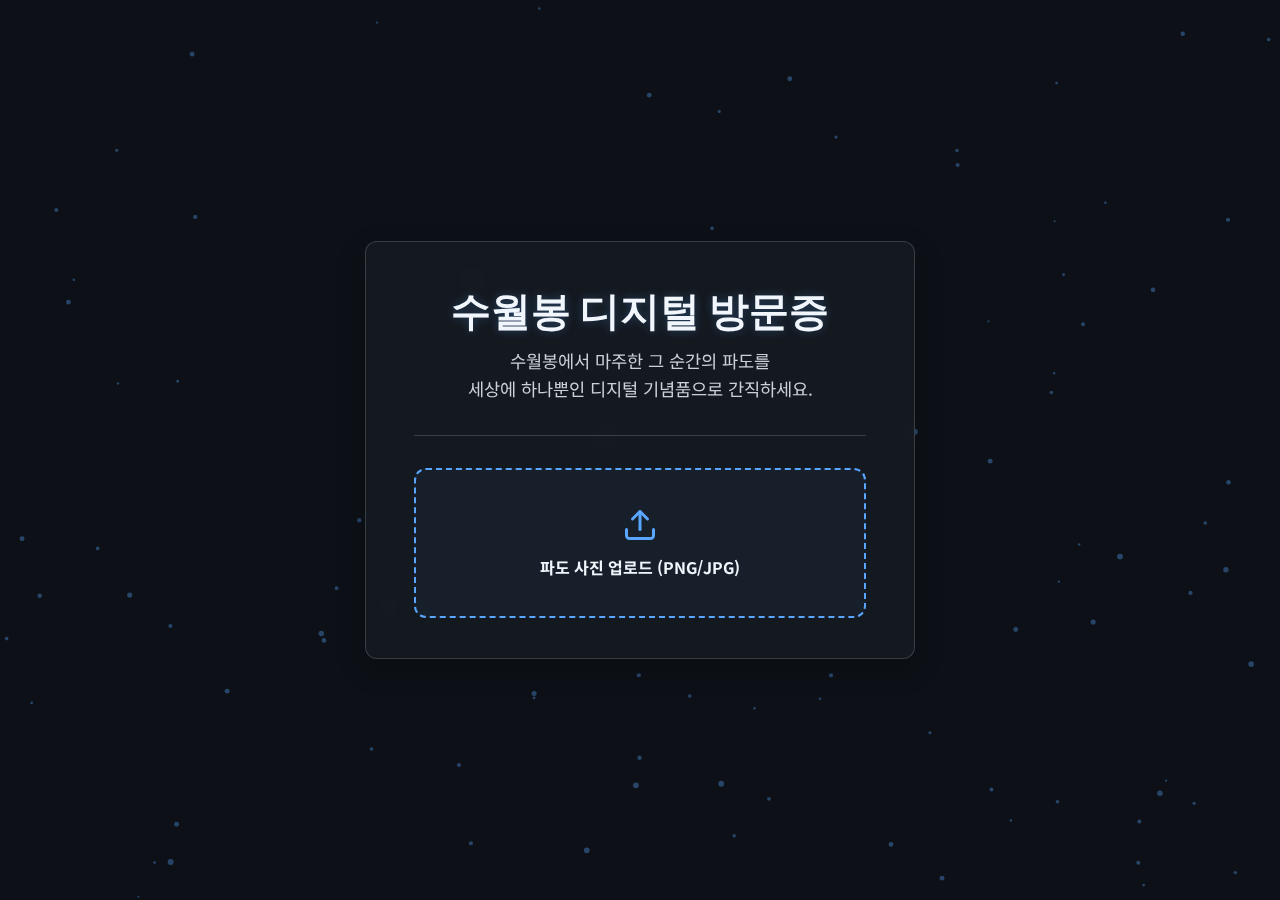
<file: index.html>
<!DOCTYPE html>
<html lang="ko">
<head>
    <meta charset="UTF-8">
    <meta name="viewport" content="width=device-width, initial-scale=1.0">
    <title>수월봉 디지털 방문증 생성기</title>
    <link rel="stylesheet" href="style-index.css">
    <link href="https://fonts.googleapis.com/css2?family=Noto+Sans+KR:wght@300;400;700&family=Playfair+Display:wght@700&display=swap" rel="stylesheet">
</head>
<body>
    <canvas id="particle-canvas"></canvas>

    <main class="container">
        <header class="hero">
            <h1>수월봉 디지털 방문증</h1>
            <p>
                수월봉에서 마주한 그 순간의 파도를<br>
                세상에 하나뿐인 디지털 기념품으로 간직하세요.
            </p>
        </header>

        <section class="creator-box">
            <label for="fileInput" class="file-label" id="fileLabel">
                <svg xmlns="http://www.w3.org/2000/svg" width="24" height="24" viewBox="0 0 24 24" fill="none" stroke="currentColor" stroke-width="2" stroke-linecap="round" stroke-linejoin="round"><path d="M21 15v4a2 2 0 0 1-2 2H5a2 2 0 0 1-2-2v-4"></path><polyline points="17 8 12 3 7 8"></polyline><line x1="12" y1="3" x2="12" y2="15"></line></svg>
                <span>파도 사진 업로드 (PNG/JPG)</span>
            </label>
            <input type="file" id="fileInput" accept="image/png, image/jpeg" class="hidden">
            <img id="preview" class="photo-preview hidden" alt="선택한 이미지">
            <button id="generateButton" class="button hidden">
                내 방문증 만들기
            </button>
        </section>

        <div id="processing-overlay" class="overlay hidden">
            <div class="processing-modal">
                <h2>방문증 생성 중...</h2>
                <ul class="steps">
                    <li id="step-geo">
                        <div class="spinner"></div>
                        <span>위치 정보 확인 중...</span>
                    </li>
                    <li id="step-analyze" class="pending">
                        <div class="spinner"></div>
                        <span>사진 분석 및 에지 검출...</span>
                    </li>
                    <li id="step-entropy" class="pending">
                        <div class="spinner"></div>
                        <span>고유 엔트로피 추출...</span>
                    </li>
                    <li id="step-hash" class="pending">
                        <div class="spinner"></div>
                        <span>Geo-Hash 시드 생성...</span>
                    </li>
                    <li id="step-complete" class="pending">
                        <div class="spinner"></div>
                        <span>디지털 방문증 완성!</span>
                    </li>
                </ul>
            </div>
        </div>

        <script src="https://docs.opencv.org/4.5.2/opencv.js"></script>
        <script src="particles.js"></script>
        <script src="app.js"></script>

        <canvas id="canvasIn"  class="hidden"></canvas>
        <canvas id="canvasEdge" class="hidden"></canvas>
    </main>
</body>
</html>
</file>
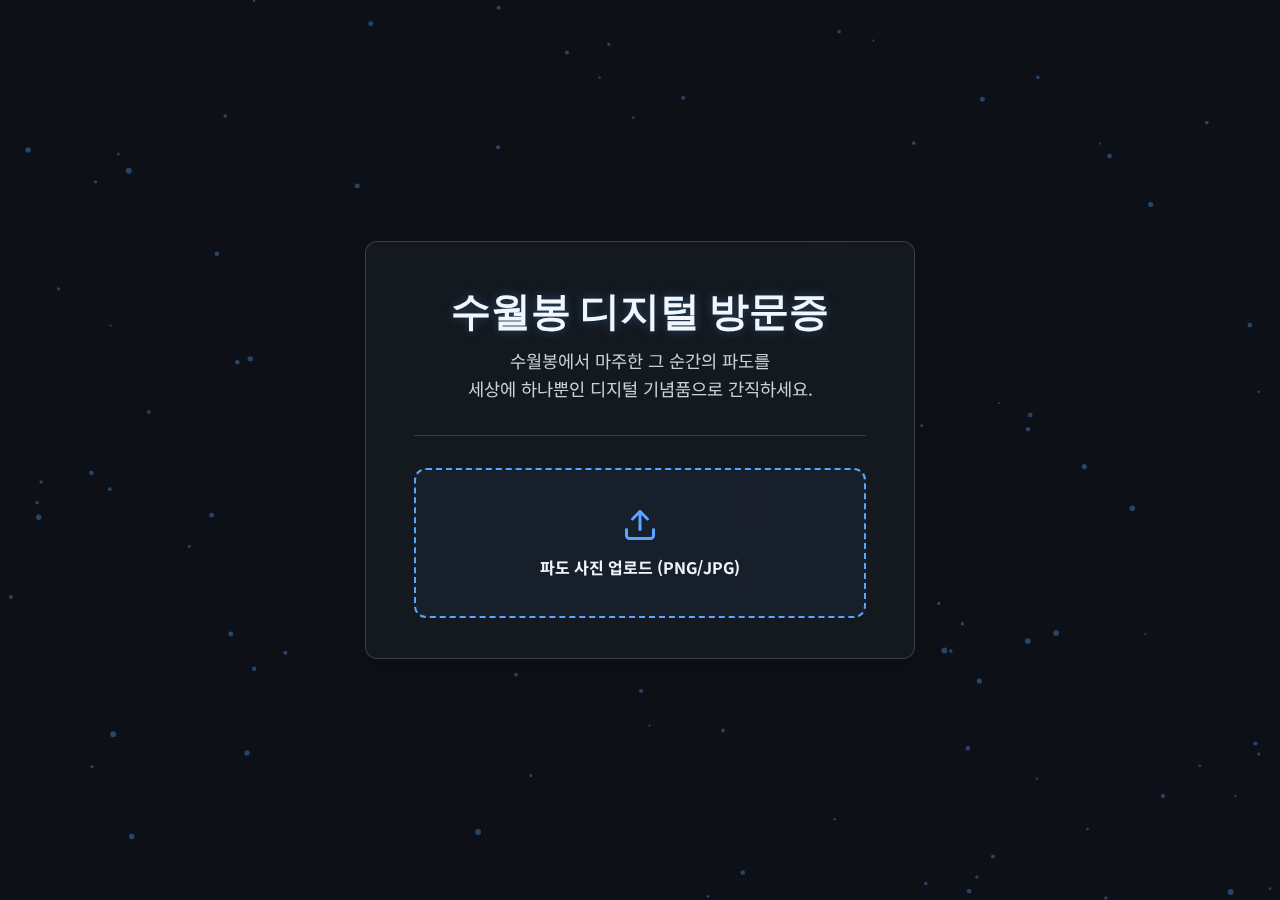
<file: process.html>
<!DOCTYPE html>
<html lang="ko">
<head>
  <meta charset="UTF-8">
  <meta name="viewport" content="width=device-width, initial-scale=1">
  <title>OTP 도출 과정 보기</title>
  <link rel="stylesheet" href="styles-process.css">
</head>
<body>
  <div class="container process">
    <h1>OTP 도출 과정</h1>
    <div class="columns">
      <div class="col">
        <section class="step">
          <h2>1. 원본 이미지</h2>
          <img id="procOriginal" class="photo-preview" alt="원본 이미지">
        </section>
        <section class="step">
          <h2>2. 에지 이미지</h2>
          <img id="procEdge" class="photo-preview" alt="에지 이미지">
          <dl>
            <dt>추출된 비트 수</dt><dd id="procRawBits"></dd>
            <dt>편향 제거 후 비트 수</dt><dd id="procUnbiasedBits"></dd>
          </dl>
        </section>
      </div>
      <div class="col">
        <section class="step">
          <h2>3. Seed &amp; HMAC</h2>
          <dl>
            <dt>Seed (SHA-256)</dt><dd><pre id="procSeed"></pre></dd>
            <dt>위치 (위도, 경도)</dt><dd id="procLocation"></dd>
            <dt>Timestamp</dt><dd id="procTimestamp"></dd>
            <dt>HMAC-SHA256</dt><dd><pre id="procHmac"></pre></dd>
          </dl>
        </section>
        <section class="step">
          <h2>4. Dynamic Truncation</h2>
          <dl>
            <dt>Offset</dt><dd id="procOffset"></dd>
            <dt>Raw code (31bit)</dt><dd id="procRawCode"></dd>
          </dl>
        </section>
        <section class="step">
          <h2>5. 최종 OTP</h2>
          <p id="procOtp" class="final-otp"></p>
        </section>
        <a href="index.html" class="button">메인으로 돌아가기</a>
      </div>
    </div>
  </div>
  <script src="process.js"></script>
</body>
</html>
</file>
<file: style-index.css>
/* style-index.css */
@import url('https://fonts.googleapis.com/css2?family=Noto+Sans+KR:wght@300;400;700&family=Playfair+Display:wght@700&display=swap');

:root {
    /* Cosmic Ocean Palette */
    --color-bg: #0d1117; /* 짙은 네이비 (배경) */
    --color-primary: #58a6ff; /* 밝은 파랑 (강조) */
    --color-accent: #39d39f; /* 청록색 (버튼) */
    --color-text: #c9d1d9; /* 밝은 회색 (일반 텍스트) */
    --color-text-dark: #f0f6fc; /* 흰색 (제목) */
    --color-card-bg: rgba(22, 27, 34, 0.85); /* 반투명 카드 배경 */
    --color-border: rgba(139, 148, 158, 0.3);
    
    --shadow: 0 10px 30px rgba(0, 0, 0, 0.2);
    --radius: 12px;
}

/* --- Base & Background --- */
* { box-sizing: border-box; margin: 0; padding: 0; }

body {
    font-family: 'Noto Sans KR', sans-serif;
    color: var(--color-text);
    display: flex;
    justify-content: center;
    align-items: center;
    min-height: 100vh;
    padding: 2rem;
    background-color: var(--color-bg);
    overflow: hidden; /* 파티클이 뷰포트를 넘지 않도록 */
}

/* 파티클 캔버스 스타일 */
#particle-canvas {
    position: fixed;
    top: 0;
    left: 0;
    width: 100%;
    height: 100%;
    z-index: -1;
    opacity: 0.5;
}

/* --- Main Container --- */
.container {
    width: 100%;
    max-width: 550px;
    background: var(--color-card-bg);
    border: 1px solid var(--color-border);
    backdrop-filter: blur(10px);
    border-radius: var(--radius);
    box-shadow: var(--shadow);
    padding: 2.5rem 3rem;
    text-align: center;
    animation: fadeIn 1s ease-out;
    z-index: 10;
}

@keyframes fadeIn {
    from { opacity: 0; transform: translateY(20px); }
    to   { opacity: 1; transform: translateY(0); }
}

/* --- Hero Section --- */
.hero h1 {
    font-family: 'Playfair Display', serif;
    color: var(--color-text-dark);
    font-size: 2.5rem;
    margin-bottom: 0.5rem;
    text-shadow: 0 0 10px rgba(88, 166, 255, 0.3);
}
.hero p {
    font-size: 1.1rem;
    color: var(--color-text);
    line-height: 1.6;
    margin-bottom: 2rem;
}

/* --- Creator Box --- */
.creator-box {
    border-top: 1px solid var(--color-border);
    padding-top: 2rem;
}

.file-label {
    display: flex;
    flex-direction: column;
    justify-content: center;
    align-items: center;
    width: 100%;
    height: 150px;
    border: 2px dashed var(--color-primary);
    border-radius: var(--radius);
    background: rgba(88, 166, 255, 0.05);
    cursor: pointer;
    transition: background 0.3s ease;
}
.file-label svg {
    color: var(--color-primary);
    width: 36px; height: 36px;
    margin-bottom: 0.75rem;
    transition: transform 0.3s ease;
}
.file-label span {
    font-size: 1rem;
    font-weight: 700;
    color: var(--color-text-dark);
}
.file-label:hover {
    background: rgba(88, 166, 255, 0.1);
}
.file-label:hover svg {
    transform: translateY(-5px);
}

.hidden { display: none !important; }

.photo-preview {
    width: 100%;
    height: 240px;
    object-fit: cover;
    border-radius: var(--radius);
    margin-top: 1.5rem;
    box-shadow: 0 4px 15px rgba(0,0,0,0.2);
}

.button {
    width: 100%;
    padding: 1rem;
    margin-top: 1.5rem;
    background: linear-gradient(135deg, var(--color-accent), #23b584);
    color: #fff;
    border: none;
    border-radius: var(--radius);
    font-size: 1.1rem;
    font-weight: 700;
    cursor: pointer;
    transition: all 0.3s ease;
    box-shadow: 0 4px 15px rgba(57, 211, 159, 0.2);
}
.button:hover {
    transform: translateY(-3px);
    box-shadow: 0 6px 20px rgba(57, 211, 159, 0.4);
}
.button:disabled {
    background: #555;
    cursor: not-allowed;
    box-shadow: none;
}

/* --- Processing Overlay --- */
.overlay {
    position: fixed;
    top: 0; left: 0; width: 100%; height: 100%;
    background: rgba(0, 0, 0, 0.7);
    backdrop-filter: blur(5px);
    display: flex;
    justify-content: center;
    align-items: center;
    z-index: 100;
    animation: fadeIn 0.3s ease;
}

.processing-modal {
    background: #161b22;
    padding: 2.5rem;
    border-radius: var(--radius);
    border: 1px solid var(--color-border);
    box-shadow: var(--shadow);
    width: 90%;
    max-width: 450px;
}
.processing-modal h2 {
    text-align: center;
    color: var(--color-text-dark);
    margin-bottom: 2rem;
}

.steps { list-style: none; }
.steps li {
    display: flex;
    align-items: center;
    font-size: 1rem;
    color: #888;
    margin-bottom: 1rem;
    transition: color 0.4s ease;
}
.steps li:not(.pending) {
    color: var(--color-text);
}
.steps li:not(.pending) .spinner {
    border-color: var(--color-accent);
    border-top-color: var(--color-accent);
    animation: none;
    background: var(--color-accent);
    color: white;
    display: flex;
    justify-content: center;
    align-items: center;
}
/* 체크마크 아이콘 */
.steps li:not(.pending) .spinner::after {
    content: '✔';
    font-size: 12px;
    font-weight: bold;
}

.steps li span {
    margin-left: 1rem;
}

.spinner {
    width: 20px;
    height: 20px;
    border: 3px solid #555;
    border-top-color: var(--color-primary);
    border-radius: 50%;
    animation: spin 1s linear infinite;
    flex-shrink: 0;
}

@keyframes spin {
    to { transform: rotate(360deg); }
}
</file>
<file: styles-process.css>
/* style-process.css */
@import url('https://fonts.googleapis.com/css2?family=Noto+Sans+KR:wght@300;400;700&family=Playfair+Display:wght@700&family=Share+Tech+Mono&display=swap');

:root {
    /* Cosmic Ocean Palette */
    --color-bg: #0d1117;
    --color-primary: #58a6ff;
    --color-accent: #39d39f;
    --color-text: #c9d1d9;
    --color-text-dark: #f0f6fc;
    --color-card-bg: rgba(22, 27, 34, 0.9);
    --color-border: rgba(139, 148, 158, 0.3);

    --text-mono: 'Share Tech Mono', monospace;
    --shadow: 0 10px 30px rgba(0, 0, 0, 0.2);
    --radius: 12px;
}

/* --- Base & Background --- */
* { box-sizing: border-box; margin: 0; padding: 0; }

body {
    font-family: 'Noto Sans KR', sans-serif;
    color: var(--color-text);
    background-color: var(--color-bg);
    padding: 2rem;
}

#particle-canvas {
    position: fixed;
    top: 0;
    left: 0;
    width: 100%;
    height: 100%;
    z-index: -1;
    opacity: 0.5;
}

.container {
    width: 100%;
    max-width: 1200px;
    margin: 0 auto;
    animation: fadeIn 1s ease-out;
    z-index: 10;
}

@keyframes fadeIn {
    from { opacity: 0; transform: translateY(20px); }
    to   { opacity: 1; transform: translateY(0); }
}

h1 {
    font-family: 'Playfair Display', serif;
    color: var(--color-text-dark);
    font-size: 2.8rem;
    text-align: center;
    margin-bottom: 0.5rem;
    text-shadow: 0 0 10px rgba(88, 166, 255, 0.3);
}
.subtitle {
    text-align: center;
    font-size: 1.1rem;
    margin-bottom: 3rem;
    color: var(--color-primary);
}

/* --- Process Grid --- */
.process-grid {
    display: grid;
    grid-template-columns: repeat(auto-fit, minmax(350px, 1fr));
    gap: 1.5rem;
}

.step-card {
    background: var(--color-card-bg);
    border: 1px solid var(--color-border);
    backdrop-filter: blur(10px);
    border-radius: var(--radius);
    padding: 1.5rem 2rem;
    box-shadow: 0 4px 15px rgba(0,0,0,0.1);
    transition: all 0.3s ease;
}
.step-card:hover {
    transform: translateY(-5px);
    box-shadow: 0 8px 25px rgba(0,0,0,0.2);
    border-color: var(--color-primary);
}

.step-card h2 {
    font-family: 'Playfair Display', serif;
    color: var(--color-accent);
    font-size: 1.6rem;
    border-bottom: 2px solid var(--color-border);
    padding-bottom: 0.75rem;
    margin-bottom: 1rem;
}

.step-card img {
    width: 100%;
    height: auto;
    object-fit: cover;
    border-radius: 8px;
    margin-bottom: 1rem;
    background: #000;
}

.step-card dl { font-size: 0.95rem; }
.step-card dt {
    font-weight: 700;
    color: var(--color-text-dark);
    margin-top: 1rem;
}
.step-card dd {
    margin: 0.3rem 0 0 0;
    color: var(--color-text);
    font-family: var(--text-mono);
    word-break: break-all;
}
.step-card dd strong {
    color: var(--color-accent);
    font-size: 1.5rem;
}

.step-card pre {
    background: rgba(0,0,0,0.3);
    border: 1px solid var(--color-border);
    padding: 0.75rem;
    border-radius: 6px;
    font-size: 0.85rem;
    line-height: 1.5;
    white-space: pre-wrap;
    word-break: break-all;
    margin-top: 0.5rem;
}

/* --- [수정] Button Group --- */
.button-group {
    display: flex;
    justify-content: center;
    gap: 1.5rem;
    flex-wrap: wrap;
    margin: 3rem auto 1rem;
}

.button, .button-tertiary { /* .button-tertiary 추가 */
    display: inline-flex;
    align-items: center;
    gap: 0.5rem;
    width: auto; /* 고정 너비 제거 */
    padding: 0.8rem 1.5rem;
    background: var(--color-primary);
    color: #0d1117;
    border: none;
    border-radius: var(--radius);
    font-size: 1.1rem;
    font-weight: 700;
    text-align: center;
    text-decoration: none;
    cursor: pointer;
    transition: all 0.3s ease;
}
.button:hover {
    background: #80bfff;
    transform: translateY(-3px);
    box-shadow: 0 6px 20px rgba(88, 166, 255, 0.3);
}

/* [신규] 3차 버튼 스타일 */
.button-tertiary {
    background: transparent;
    border: 2px solid var(--color-accent);
    color: var(--color-accent);
}
.button-tertiary:hover {
    background: rgba(57, 211, 159, 0.1);
    color: #3ff0b4;
    border-color: #3ff0b4;
    box-shadow: none; /* 기본 버튼의 그림자 제거 */
}


@media (max-width: 800px) {
    .process-grid {
        grid-template-columns: 1fr; /* 모바일에서 1열 */
    }
}
</file>
